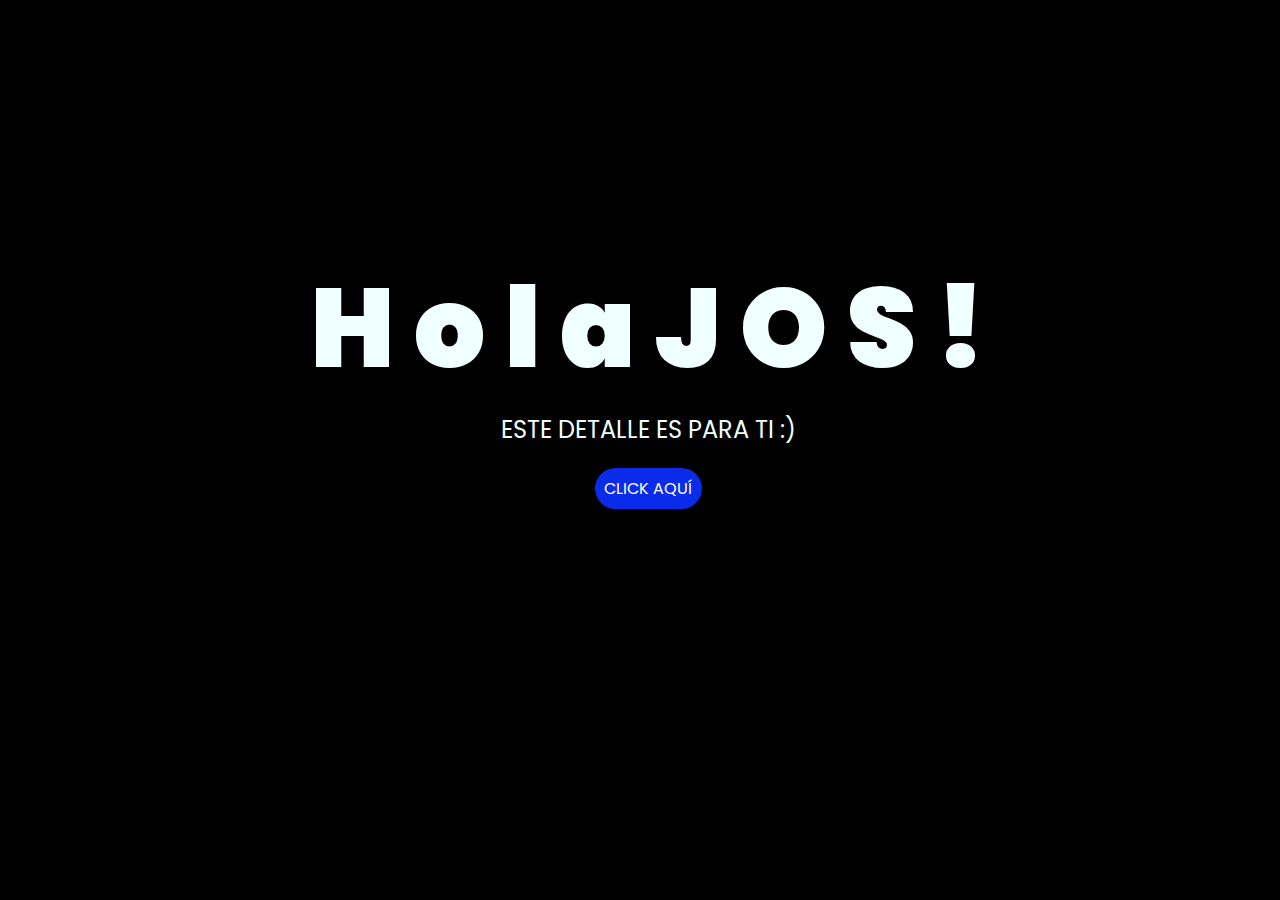
<file: index.html>
<!DOCTYPE html>
<html lang="es">

<head>
    <meta charset="UTF-8">
    <meta http-equiv="X-UA-Compatible" content="IE=edge">
    <meta name="viewport" content="width=device-width, initial-scale=1.0">
    <link rel="stylesheet" href="css/style.css">
    <link rel="icon" href="img/flowers.png" type="image/x-icon">
    <title>El Regalito</title>
</head>

<body>
    <div class="greetings">
        <span>H</span>
        <span>o</span>
        <span>l</span>
        <span>a</span>
        <span></span>
        <span>J</span>
        <span>O</span>
        <span>S</span>
        <span>!</span>
    </div>
    <div class="description">
        <span>ESTE DETALLE ES PARA TI :)</span>
    </div>
    <div class="button">
        <button class="botones">
            <a href="flower.html" style="color: #fff;">CLICK AQUÍ</a>
        </button>
    </div>

</body>

</html>
</file>
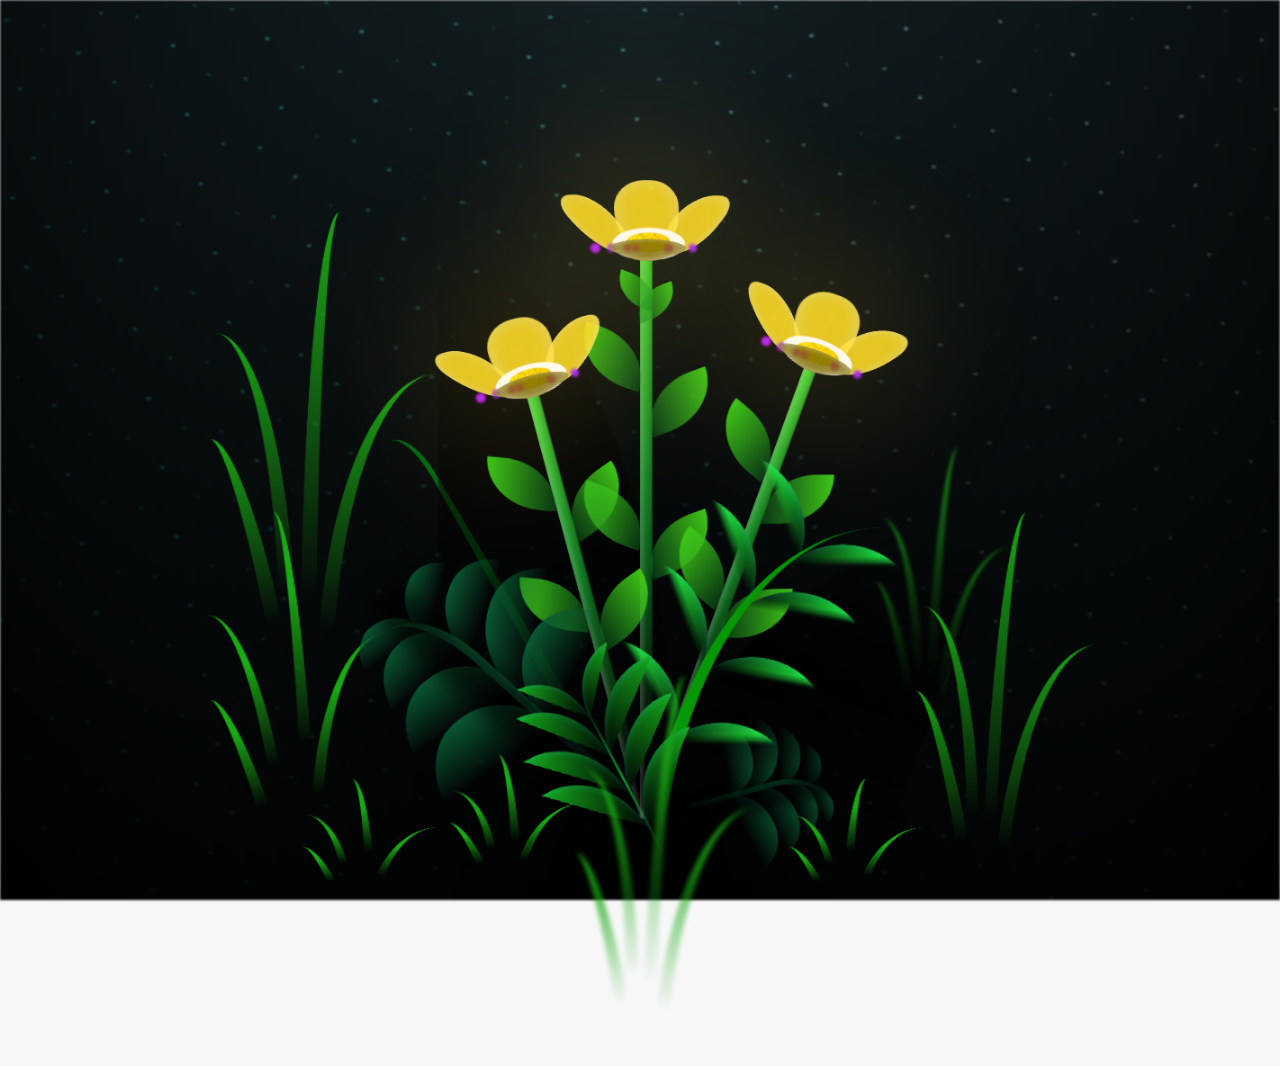
<file: flower.html>
<!DOCTYPE html>
<html lang="es">
  <head>
    <meta charset="UTF-8" />
    <meta http-equiv="X-UA-Compatible" content="IE=edge" />
    <meta name="viewport" content="width=device-width, initial-scale=1.0" />
    <link rel="stylesheet" href="css/main.css" />
    <link rel="icon" href="img/flowers.png" type="image/x-icon" />
    <title>El Regalito</title>
  </head>
  <body class="container">
    <audio src="sound/ChristianBasso&HaienQiu-Flowers.mp3" autoplay></audio>
    <div id="lyrics">
     
    </div>
    <h1 class="titulo">Estas son tus flores amarillas, es un regalito por tu paciencia con este esquizo :3</h1>
  
    <div class="night"></div>
    <div class="flowers">
      <div class="flower flower--1">
        <div class="flower__leafs flower__leafs--1">
          <div class="flower__leaf flower__leaf--1"></div>
          <div class="flower__leaf flower__leaf--2"></div>
          <div class="flower__leaf flower__leaf--3"></div>
          <div class="flower__leaf flower__leaf--4"></div>
          <div class="flower__white-circle"></div>

          <div class="flower__light flower__light--1"></div>
          <div class="flower__light flower__light--2"></div>
          <div class="flower__light flower__light--3"></div>
          <div class="flower__light flower__light--4"></div>
          <div class="flower__light flower__light--5"></div>
          <div class="flower__light flower__light--6"></div>
          <div class="flower__light flower__light--7"></div>
          <div class="flower__light flower__light--8"></div>
        </div>
        <div class="flower__line">
          <div class="flower__line__leaf flower__line__leaf--1"></div>
          <div class="flower__line__leaf flower__line__leaf--2"></div>
          <div class="flower__line__leaf flower__line__leaf--3"></div>
          <div class="flower__line__leaf flower__line__leaf--4"></div>
          <div class="flower__line__leaf flower__line__leaf--5"></div>
          <div class="flower__line__leaf flower__line__leaf--6"></div>
        </div>
      </div>

      <div class="flower flower--2">
        <div class="flower__leafs flower__leafs--2">
          <div class="flower__leaf flower__leaf--1"></div>
          <div class="flower__leaf flower__leaf--2"></div>
          <div class="flower__leaf flower__leaf--3"></div>
          <div class="flower__leaf flower__leaf--4"></div>
          <div class="flower__white-circle"></div>

          <div class="flower__light flower__light--1"></div>
          <div class="flower__light flower__light--2"></div>
          <div class="flower__light flower__light--3"></div>
          <div class="flower__light flower__light--4"></div>
          <div class="flower__light flower__light--5"></div>
          <div class="flower__light flower__light--6"></div>
          <div class="flower__light flower__light--7"></div>
          <div class="flower__light flower__light--8"></div>
        </div>
        <div class="flower__line">
          <div class="flower__line__leaf flower__line__leaf--1"></div>
          <div class="flower__line__leaf flower__line__leaf--2"></div>
          <div class="flower__line__leaf flower__line__leaf--3"></div>
          <div class="flower__line__leaf flower__line__leaf--4"></div>
        </div>
      </div>

      <div class="flower flower--3">
        <div class="flower__leafs flower__leafs--3">
          <div class="flower__leaf flower__leaf--1"></div>
          <div class="flower__leaf flower__leaf--2"></div>
          <div class="flower__leaf flower__leaf--3"></div>
          <div class="flower__leaf flower__leaf--4"></div>
          <div class="flower__white-circle"></div>

          <div class="flower__light flower__light--1"></div>
          <div class="flower__light flower__light--2"></div>
          <div class="flower__light flower__light--3"></div>
          <div class="flower__light flower__light--4"></div>
          <div class="flower__light flower__light--5"></div>
          <div class="flower__light flower__light--6"></div>
          <div class="flower__light flower__light--7"></div>
          <div class="flower__light flower__light--8"></div>
        </div>
        <div class="flower__line">
          <div class="flower__line__leaf flower__line__leaf--1"></div>
          <div class="flower__line__leaf flower__line__leaf--2"></div>
          <div class="flower__line__leaf flower__line__leaf--3"></div>
          <div class="flower__line__leaf flower__line__leaf--4"></div>
        </div>
      </div>

      <div class="grow-ans" style="--d: 1.2s">
        <div class="flower__g-long">
          <div class="flower__g-long__top"></div>
          <div class="flower__g-long__bottom"></div>
        </div>
      </div>

      <div class="growing-grass">
        <div class="flower__grass flower__grass--1">
          <div class="flower__grass--top"></div>
          <div class="flower__grass--bottom"></div>
          <div class="flower__grass__leaf flower__grass__leaf--1"></div>
          <div class="flower__grass__leaf flower__grass__leaf--2"></div>
          <div class="flower__grass__leaf flower__grass__leaf--3"></div>
          <div class="flower__grass__leaf flower__grass__leaf--4"></div>
          <div class="flower__grass__leaf flower__grass__leaf--5"></div>
          <div class="flower__grass__leaf flower__grass__leaf--6"></div>
          <div class="flower__grass__leaf flower__grass__leaf--7"></div>
          <div class="flower__grass__leaf flower__grass__leaf--8"></div>
          <div class="flower__grass__overlay"></div>
        </div>
      </div>

      <div class="growing-grass">
        <div class="flower__grass flower__grass--2">
          <div class="flower__grass--top"></div>
          <div class="flower__grass--bottom"></div>
          <div class="flower__grass__leaf flower__grass__leaf--1"></div>
          <div class="flower__grass__leaf flower__grass__leaf--2"></div>
          <div class="flower__grass__leaf flower__grass__leaf--3"></div>
          <div class="flower__grass__leaf flower__grass__leaf--4"></div>
          <div class="flower__grass__leaf flower__grass__leaf--5"></div>
          <div class="flower__grass__leaf flower__grass__leaf--6"></div>
          <div class="flower__grass__leaf flower__grass__leaf--7"></div>
          <div class="flower__grass__leaf flower__grass__leaf--8"></div>
          <div class="flower__grass__overlay"></div>
        </div>
      </div>

      <div class="grow-ans" style="--d: 2.4s">
        <div class="flower__g-right flower__g-right--1">
          <div class="leaf"></div>
        </div>
      </div>

      <div class="grow-ans" style="--d: 2.8s">
        <div class="flower__g-right flower__g-right--2">
          <div class="leaf"></div>
        </div>
      </div>

      <div class="grow-ans" style="--d: 2.8s">
        <div class="flower__g-front">
          <div
            class="flower__g-front__leaf-wrapper flower__g-front__leaf-wrapper--1"
          >
            <div class="flower__g-front__leaf"></div>
          </div>
          <div
            class="flower__g-front__leaf-wrapper flower__g-front__leaf-wrapper--2"
          >
            <div class="flower__g-front__leaf"></div>
          </div>
          <div
            class="flower__g-front__leaf-wrapper flower__g-front__leaf-wrapper--3"
          >
            <div class="flower__g-front__leaf"></div>
          </div>
          <div
            class="flower__g-front__leaf-wrapper flower__g-front__leaf-wrapper--4"
          >
            <div class="flower__g-front__leaf"></div>
          </div>
          <div
            class="flower__g-front__leaf-wrapper flower__g-front__leaf-wrapper--5"
          >
            <div class="flower__g-front__leaf"></div>
          </div>
          <div
            class="flower__g-front__leaf-wrapper flower__g-front__leaf-wrapper--6"
          >
            <div class="flower__g-front__leaf"></div>
          </div>
          <div
            class="flower__g-front__leaf-wrapper flower__g-front__leaf-wrapper--7"
          >
            <div class="flower__g-front__leaf"></div>
          </div>
          <div
            class="flower__g-front__leaf-wrapper flower__g-front__leaf-wrapper--8"
          >
            <div class="flower__g-front__leaf"></div>
          </div>
          <div class="flower__g-front__line"></div>
        </div>
      </div>

      <div class="grow-ans" style="--d: 3.2s">
        <div class="flower__g-fr">
          <div class="leaf"></div>
          <div class="flower__g-fr__leaf flower__g-fr__leaf--1"></div>
          <div class="flower__g-fr__leaf flower__g-fr__leaf--2"></div>
          <div class="flower__g-fr__leaf flower__g-fr__leaf--3"></div>
          <div class="flower__g-fr__leaf flower__g-fr__leaf--4"></div>
          <div class="flower__g-fr__leaf flower__g-fr__leaf--5"></div>
          <div class="flower__g-fr__leaf flower__g-fr__leaf--6"></div>
          <div class="flower__g-fr__leaf flower__g-fr__leaf--7"></div>
          <div class="flower__g-fr__leaf flower__g-fr__leaf--8"></div>
        </div>
      </div>

      <div class="long-g long-g--0">
        <div class="grow-ans" style="--d: 3s">
          <div class="leaf leaf--0"></div>
        </div>
        <div class="grow-ans" style="--d: 2.2s">
          <div class="leaf leaf--1"></div>
        </div>
        <div class="grow-ans" style="--d: 3.4s">
          <div class="leaf leaf--2"></div>
        </div>
        <div class="grow-ans" style="--d: 3.6s">
          <div class="leaf leaf--3"></div>
        </div>
      </div>

      <div class="long-g long-g--1">
        <div class="grow-ans" style="--d: 3.6s">
          <div class="leaf leaf--0"></div>
        </div>
        <div class="grow-ans" style="--d: 3.8s">
          <div class="leaf leaf--1"></div>
        </div>
        <div class="grow-ans" style="--d: 4s">
          <div class="leaf leaf--2"></div>
        </div>
        <div class="grow-ans" style="--d: 4.2s">
          <div class="leaf leaf--3"></div>
        </div>
      </div>

      <div class="long-g long-g--2">
        <div class="grow-ans" style="--d: 4s">
          <div class="leaf leaf--0"></div>
        </div>
        <div class="grow-ans" style="--d: 4.2s">
          <div class="leaf leaf--1"></div>
        </div>
        <div class="grow-ans" style="--d: 4.4s">
          <div class="leaf leaf--2"></div>
        </div>
        <div class="grow-ans" style="--d: 4.6s">
          <div class="leaf leaf--3"></div>
        </div>
      </div>

      <div class="long-g long-g--3">
        <div class="grow-ans" style="--d: 4s">
          <div class="leaf leaf--0"></div>
        </div>
        <div class="grow-ans" style="--d: 4.2s">
          <div class="leaf leaf--1"></div>
        </div>
        <div class="grow-ans" style="--d: 3s">
          <div class="leaf leaf--2"></div>
        </div>
        <div class="grow-ans" style="--d: 3.6s">
          <div class="leaf leaf--3"></div>
        </div>
      </div>

      <div class="long-g long-g--4">
        <div class="grow-ans" style="--d: 4s">
          <div class="leaf leaf--0"></div>
        </div>
        <div class="grow-ans" style="--d: 4.2s">
          <div class="leaf leaf--1"></div>
        </div>
        <div class="grow-ans" style="--d: 3s">
          <div class="leaf leaf--2"></div>
        </div>
        <div class="grow-ans" style="--d: 3.6s">
          <div class="leaf leaf--3"></div>
        </div>
      </div>

      <div class="long-g long-g--5">
        <div class="grow-ans" style="--d: 4s">
          <div class="leaf leaf--0"></div>
        </div>
        <div class="grow-ans" style="--d: 4.2s">
          <div class="leaf leaf--1"></div>
        </div>
        <div class="grow-ans" style="--d: 3s">
          <div class="leaf leaf--2"></div>
        </div>
        <div class="grow-ans" style="--d: 3.6s">
          <div class="leaf leaf--3"></div>
        </div>
      </div>

      <div class="long-g long-g--6">
        <div class="grow-ans" style="--d: 4.2s">
          <div class="leaf leaf--0"></div>
        </div>
        <div class="grow-ans" style="--d: 4.4s">
          <div class="leaf leaf--1"></div>
        </div>
        <div class="grow-ans" style="--d: 4.6s">
          <div class="leaf leaf--2"></div>
        </div>
        <div class="grow-ans" style="--d: 4.8s">
          <div class="leaf leaf--3"></div>
        </div>
      </div>

      <div class="long-g long-g--7">
        <div class="grow-ans" style="--d: 3s">
          <div class="leaf leaf--0"></div>
        </div>
        <div class="grow-ans" style="--d: 3.2s">
          <div class="leaf leaf--1"></div>
        </div>
        <div class="grow-ans" style="--d: 3.5s">
          <div class="leaf leaf--2"></div>
        </div>
        <div class="grow-ans" style="--d: 3.6s">
          <div class="leaf leaf--3"></div>
        </div>
      </div>
    </div>
    <script src="anim.js"></script>
    <script src="main.js"></script>
  </body>
</html>
</file>
<file: css/style.css>
@import url('https://fonts.googleapis.com/css2?family=Poppins:ital,wght@0,500;1,900&display=swap');
*{
    font-family: 'Poppins',cursive;
}
body{
    color: azure;
    width: 100%;
    height: 82vh;
    display: flex;
    flex-direction: column;
    align-items: center;
    justify-content: center;
    background-color: black;
    /* padding-top: -30; */
}

.botones{
    padding: 9px;
    border-radius: 80px;
    background-color: transparent;
    border: none;
}

.botones a{
    background-color: #0a2be9;
    padding: 9px;
    border-radius: 80px;
    -webkit-border-radius: 80px;
    -moz-border-radius: 80px;
    -ms-border-radius: 80px;
    -o-border-radius: 80px;

}

.botones a:focus{
    background-color: rgb(50, 194, 194);
}

.greetings{
    font-size: 7rem;
    font-weight: 900;
}
.greetings > span{
    animation: glow 4.5s ease-in-out infinite;
}
@keyframes glow{
    0%, 100%{
        color: #fff;
        text-shadow: 0 0 12px #39c6d6, 0 0 50px #39c6d6, 0 0 100px #39c6d6;
    }
    10%, 90%{
        color: #111;
        text-shadow: none;
    }
}
.greetings > span:nth-child(2){
    animation-delay: .2s ;
}
.greetings > span:nth-child(3){
    animation-delay: .4s ;
}
.greetings > span:nth-child(4){
    animation-delay: .6s;
}
.greetings > span:nth-child(5){
    animation-delay: .8s;
}
.greetings > span:nth-child(6){
    animation-delay: 1s;
}

.description{
    font-size: 1.5rem;
    margin-bottom: 20px;
}

.button a{
    text-decoration: none;
    font-size: 1rem;
    color: #111;
}

@media screen and (max-width:574px){
    .greetings{
        display: block;
        font-size: 4rem;
        font-weight: 800;
        text-align: center;
    }
    .description{
        font-size: 2rem;
    }
    
    .button a{
        font-size: 1rem;
    }
}
</file>
<file: css/main.css>
*,
*::after,
*::before {
  padding: 0;
  margin: 0;
  box-sizing: border-box;
}

:root {
  --dark-color: #000;
}

body {
  display: flex;
  align-items: flex-end;
  justify-content: center;
  min-height: 100vh;
  background-color: var(--dark-color);
  overflow: hidden;
  perspective: 1000px;
}

#lyrics {
  font-size: 28px;
  font-family: "Franklin Gothic Medium", "Arial Narrow", Arial, sans-serif;
  color: white;
  position: absolute;
  margin-bottom: 20%;
  z-index: 1;
  font-weight: bold;
  letter-spacing: 4px;
}
@media only screen and (max-width: 600px) {
  /* Estilos específicos para dispositivos con un ancho máximo de 600px */
  #lyrics {
      font-size: 14px; /* Reduce el tamaño del texto para dispositivos más pequeños */
      margin-bottom: 530px;
      letter-spacing: 3px;
  }

}
.titulo {
  margin-bottom: 180px;
  font-family: "Arial Narrow", Arial, sans-serif;
  color: yellow;
  position: absolute;
  font-weight: bold;
  letter-spacing: 10px;
  opacity: 0;
  animation: fadeIn 3s ease-in-out forwards;
  text-align: center;
}
@keyframes fadeIn {
  from {
    opacity: 0;
  }
  to {
    opacity: 1;
  }
}

.night {
  z-index: -1;
  position: absolute;
  left: 50%;
  top: 0;
  transform: translateX(-50%);
  width: 100%;
  height: 100%;
  filter: blur(0.1vmin);
  background-image: radial-gradient(
      ellipse at top,
      transparent 0%,
      var(--dark-color)
    ),
    radial-gradient(
      ellipse at bottom,
      var(--dark-color),
      rgba(145, 233, 255, 0.2)
    ),
    repeating-linear-gradient(
      220deg,
      rgb(0, 0, 0) 0px,
      rgb(0, 0, 0) 19px,
      transparent 19px,
      transparent 22px
    ),
    repeating-linear-gradient(
      189deg,
      rgb(0, 0, 0) 0px,
      rgb(0, 0, 0) 19px,
      transparent 19px,
      transparent 22px
    ),
    repeating-linear-gradient(
      148deg,
      rgb(0, 0, 0) 0px,
      rgb(0, 0, 0) 19px,
      transparent 19px,
      transparent 22px
    ),
    linear-gradient(90deg, rgb(0, 255, 250), rgb(240, 240, 240));
}

.flowers {
  position: relative;
  transform: scale(0.9);
  /*margin-bottom: 100px;
  */
}

@media only screen and (max-width: 600px) {
  /* Estilos específicos para dispositivos con un ancho máximo de 600px */
.flowers {
      font-size: 14px;
      margin-bottom: 35%;
      letter-spacing: 3px;
      transform: scale(1.0);
}

}

.flower {
  position: absolute;
  bottom: 10vmin;
  transform-origin: bottom center;
  z-index: 10;
  --fl-speed: 0.8s;
}
.flower--1 {
  -webkit-animation: moving-flower-1 4s linear infinite;
  animation: moving-flower-1 4s linear infinite;
}
.flower--1 .flower__line {
  height: 70vmin;
  -webkit-animation-delay: 0.3s;
  animation-delay: 0.3s;
}
.flower--1 .flower__line__leaf--1 {
  -webkit-animation: blooming-leaf-right var(--fl-speed) 1.6s backwards;
  animation: blooming-leaf-right var(--fl-speed) 1.6s backwards;
}
.flower--1 .flower__line__leaf--2 {
  -webkit-animation: blooming-leaf-right var(--fl-speed) 1.4s backwards;
  animation: blooming-leaf-right var(--fl-speed) 1.4s backwards;
}
.flower--1 .flower__line__leaf--3 {
  -webkit-animation: blooming-leaf-left var(--fl-speed) 1.2s backwards;
  animation: blooming-leaf-left var(--fl-speed) 1.2s backwards;
}
.flower--1 .flower__line__leaf--4 {
  -webkit-animation: blooming-leaf-left var(--fl-speed) 1s backwards;
  animation: blooming-leaf-left var(--fl-speed) 1s backwards;
}
.flower--1 .flower__line__leaf--5 {
  -webkit-animation: blooming-leaf-right var(--fl-speed) 1.8s backwards;
  animation: blooming-leaf-right var(--fl-speed) 1.8s backwards;
}
.flower--1 .flower__line__leaf--6 {
  -webkit-animation: blooming-leaf-left var(--fl-speed) 2s backwards;
  animation: blooming-leaf-left var(--fl-speed) 2s backwards;
}
.flower--2 {
  left: 50%;
  transform: rotate(20deg);
  -webkit-animation: moving-flower-2 4s linear infinite;
  animation: moving-flower-2 4s linear infinite;
}
.flower--2 .flower__line {
  height: 60vmin;
  -webkit-animation-delay: 0.6s;
  animation-delay: 0.6s;
}
.flower--2 .flower__line__leaf--1 {
  -webkit-animation: blooming-leaf-right var(--fl-speed) 1.9s backwards;
  animation: blooming-leaf-right var(--fl-speed) 1.9s backwards;
}
.flower--2 .flower__line__leaf--2 {
  -webkit-animation: blooming-leaf-right var(--fl-speed) 1.7s backwards;
  animation: blooming-leaf-right var(--fl-speed) 1.7s backwards;
}
.flower--2 .flower__line__leaf--3 {
  -webkit-animation: blooming-leaf-left var(--fl-speed) 1.5s backwards;
  animation: blooming-leaf-left var(--fl-speed) 1.5s backwards;
}
.flower--2 .flower__line__leaf--4 {
  -webkit-animation: blooming-leaf-left var(--fl-speed) 1.3s backwards;
  animation: blooming-leaf-left var(--fl-speed) 1.3s backwards;
}
.flower--3 {
  left: 50%;
  transform: rotate(-15deg);
  -webkit-animation: moving-flower-3 4s linear infinite;
  animation: moving-flower-3 4s linear infinite;
}
.flower--3 .flower__line {
  -webkit-animation-delay: 0.9s;
  animation-delay: 0.9s;
}
.flower--3 .flower__line__leaf--1 {
  -webkit-animation: blooming-leaf-right var(--fl-speed) 2.5s backwards;
  animation: blooming-leaf-right var(--fl-speed) 2.5s backwards;
}
.flower--3 .flower__line__leaf--2 {
  -webkit-animation: blooming-leaf-right var(--fl-speed) 2.3s backwards;
  animation: blooming-leaf-right var(--fl-speed) 2.3s backwards;
}
.flower--3 .flower__line__leaf--3 {
  -webkit-animation: blooming-leaf-left var(--fl-speed) 2.1s backwards;
  animation: blooming-leaf-left var(--fl-speed) 2.1s backwards;
}
.flower--3 .flower__line__leaf--4 {
  -webkit-animation: blooming-leaf-left var(--fl-speed) 1.9s backwards;
  animation: blooming-leaf-left var(--fl-speed) 1.9s backwards;
}
.flower__leafs {
  position: relative;
  -webkit-animation: blooming-flower 2s backwards;
  animation: blooming-flower 2s backwards;
}
.flower__leafs--1 {
  -webkit-animation-delay: 1.1s;
  animation-delay: 1.1s;
}
.flower__leafs--2 {
  -webkit-animation-delay: 1.4s;
  animation-delay: 1.4s;
}
.flower__leafs--3 {
  -webkit-animation-delay: 1.7s;
  animation-delay: 1.7s;
}
.flower__leafs::after {
  content: "";
  position: absolute;
  left: 0;
  top: 0;
  transform: translate(-50%, -100%);
  width: 8vmin;
  height: 8vmin;
  background-color:rgb(253, 195, 37);
  /* background-color: #fd2525; */
  filter: blur(10vmin);
}
.flower__leaf {
  position: absolute;
  bottom: 0;
  left: 50%;
  width: 8vmin;
  height: 11vmin;
  border-radius: 51% 49% 47% 53%/44% 45% 55% 69%;
  background-color:rgb(253, 37, 37);
  background-color: #fddd25;
  transform-origin: bottom center;
  opacity: 0.9;
  box-shadow: inset 0 0 2vmin rgba(255, 255, 255, 0.5);
}
.flower__leaf--1 {
  transform: translate(-10%, 1%) rotateY(40deg) rotateX(-50deg);
}
.flower__leaf--2 {
  transform: translate(-50%, -4%) rotateX(40deg);
}
.flower__leaf--3 {
  transform: translate(-90%, 0%) rotateY(45deg) rotateX(50deg);
}
.flower__leaf--4 {
  width: 8vmin;
  height: 8vmin;
  transform-origin: bottom left;
  border-radius: 4vmin 10vmin 4vmin 4vmin;
  transform: translate(0%, 18%) rotateX(70deg) rotate(-43deg);
  background-color: #7c6901;
  z-index: 1;
  opacity: 0.8;
}
.flower__white-circle {
  position: absolute;
  left: -3.5vmin;
  top: -3vmin;
  width: 9vmin;
  height: 4vmin;
  border-radius: 50%;
  background-color: #fff;
}
.flower__white-circle::after {
  content: "";
  position: absolute;
  left: 50%;
  top: 45%;
  transform: translate(-50%, -50%);
  width: 60%;
  height: 60%;
  border-radius: inherit;
  background-image: repeating-linear-gradient(
      135deg,
      rgba(0, 0, 0, 0.03) 0px,
      rgba(0, 0, 0, 0.03) 1px,
      transparent 1px,
      transparent 12px
    ),
    repeating-linear-gradient(
      45deg,
      rgba(0, 0, 0, 0.03) 0px,
      rgba(0, 0, 0, 0.03) 1px,
      transparent 1px,
      transparent 12px
    ),
    repeating-linear-gradient(
      67.5deg,
      rgba(0, 0, 0, 0.03) 0px,
      rgba(0, 0, 0, 0.03) 1px,
      transparent 1px,
      transparent 12px
    ),
    repeating-linear-gradient(
      135deg,
      rgba(0, 0, 0, 0.03) 0px,
      rgba(0, 0, 0, 0.03) 1px,
      transparent 1px,
      transparent 12px
    ),
    repeating-linear-gradient(
      45deg,
      rgba(0, 0, 0, 0.03) 0px,
      rgba(0, 0, 0, 0.03) 1px,
      transparent 1px,
      transparent 12px
    ),
    repeating-linear-gradient(
      112.5deg,
      rgba(0, 0, 0, 0.03) 0px,
      rgba(0, 0, 0, 0.03) 1px,
      transparent 1px,
      transparent 12px
    ),
    repeating-linear-gradient(
      112.5deg,
      rgba(0, 0, 0, 0.03) 0px,
      rgba(0, 0, 0, 0.03) 1px,
      transparent 1px,
      transparent 12px
    ),
    repeating-linear-gradient(
      45deg,
      rgba(0, 0, 0, 0.03) 0px,
      rgba(0, 0, 0, 0.03) 1px,
      transparent 1px,
      transparent 12px
    ),
    repeating-linear-gradient(
      22.5deg,
      rgba(0, 0, 0, 0.03) 0px,
      rgba(0, 0, 0, 0.03) 1px,
      transparent 1px,
      transparent 12px
    ),
    repeating-linear-gradient(
      45deg,
      rgba(0, 0, 0, 0.03) 0px,
      rgba(0, 0, 0, 0.03) 1px,
      transparent 1px,
      transparent 12px
    ),
    repeating-linear-gradient(
      22.5deg,
      rgba(0, 0, 0, 0.03) 0px,
      rgba(0, 0, 0, 0.03) 1px,
      transparent 1px,
      transparent 12px
    ),
    repeating-linear-gradient(
      135deg,
      rgba(0, 0, 0, 0.03) 0px,
      rgba(0, 0, 0, 0.03) 1px,
      transparent 1px,
      transparent 12px
    ),
    repeating-linear-gradient(
      157.5deg,
      rgba(0, 0, 0, 0.03) 0px,
      rgba(0, 0, 0, 0.03) 1px,
      transparent 1px,
      transparent 12px
    ),
    repeating-linear-gradient(
      67.5deg,
      rgba(0, 0, 0, 0.03) 0px,
      rgba(0, 0, 0, 0.03) 1px,
      transparent 1px,
      transparent 12px
    ),
    repeating-linear-gradient(
      67.5deg,
      rgba(0, 0, 0, 0.03) 0px,
      rgba(0, 0, 0, 0.03) 1px,
      transparent 1px,
      transparent 12px
    ),
    linear-gradient(90deg, rgb(255, 235, 18), rgb(255, 206, 0));
}
.flower__line {
  height: 55vmin;
  width: 1.5vmin;
  background-image: linear-gradient(
      to left,
      rgba(0, 0, 0, 0.2),
      transparent,
      rgba(255, 255, 255, 0.2)
    ),
    linear-gradient(to top, transparent 10%,rgb(20, 122, 37),rgb(70, 214, 57));
  box-shadow: inset 0 0 2px rgba(0, 0, 0, 0.5);
  -webkit-animation: grow-flower-tree 4s backwards;
  animation: grow-flower-tree 4s backwards;
}
.flower__line__leaf {
  --w: 7vmin;
  --h: calc(var(--w) + 2vmin);
  position: absolute;
  top: 20%;
  left: 90%;
  width: var(--w);
  height: var(--h);
  border-top-right-radius: var(--h);
  border-bottom-left-radius: var(--h);
  background-image: linear-gradient(to top, rgba(14, 119, 38, 0.4),rgb(63, 197, 23));
}
.flower__line__leaf--1 {
  transform: rotate(70deg) rotateY(30deg);
}
.flower__line__leaf--2 {
  top: 45%;
  transform: rotate(70deg) rotateY(30deg);
}
.flower__line__leaf--3,
.flower__line__leaf--4,
.flower__line__leaf--6 {
  border-top-right-radius: 0;
  border-bottom-left-radius: 0;
  border-top-left-radius: var(--h);
  border-bottom-right-radius: var(--h);
  left: -460%;
  top: 12%;
  transform: rotate(-70deg) rotateY(30deg);
}
.flower__line__leaf--4 {
  top: 40%;
}
.flower__line__leaf--5 {
  top: 0;
  transform-origin: left;
  transform: rotate(70deg) rotateY(30deg) scale(0.6);
}
.flower__line__leaf--6 {
  top: -2%;
  left: -450%;
  transform-origin: right;
  transform: rotate(-70deg) rotateY(30deg) scale(0.6);
}
.flower__light {
  position: absolute;
  bottom: 0vmin;
  width: 1vmin;
  height: 1vmin;
  background-color: rgb(255, 0, 242);
  border-radius: 50%;
  filter: blur(0.2vmin);
  -webkit-animation: light-ans 4s linear infinite backwards;
  animation: light-ans 4s linear infinite backwards;
}
.flower__light:nth-child(odd) {
  background-color:rgb(167, 35, 255);
}
.flower__light--1 {
  left: -2vmin;
  -webkit-animation-delay: 1s;
  animation-delay: 1s;
}
.flower__light--2 {
  left: 3vmin;
  -webkit-animation-delay: 0.5s;
  animation-delay: 0.5s;
}
.flower__light--3 {
  left: -6vmin;
  -webkit-animation-delay: 0.3s;
  animation-delay: 0.3s;
}
.flower__light--4 {
  left: 6vmin;
  -webkit-animation-delay: 0.9s;
  animation-delay: 0.9s;
}
.flower__light--5 {
  left: -1vmin;
  -webkit-animation-delay: 1.5s;
  animation-delay: 1.5s;
}
.flower__light--6 {
  left: -4vmin;
  -webkit-animation-delay: 3s;
  animation-delay: 3s;
}
.flower__light--7 {
  left: 3vmin;
  -webkit-animation-delay: 2s;
  animation-delay: 2s;
}
.flower__light--8 {
  left: -6vmin;
  -webkit-animation-delay: 3.5s;
  animation-delay: 3.5s;
}
.flower__grass {
  --c:rgb(10, 88, 49);
  --line-w: 1.5vmin;
  position: absolute;
  bottom: 12vmin;
  left: -7vmin;
  display: flex;
  flex-direction: column;
  align-items: flex-end;
  z-index: 20;
  transform-origin: bottom center;
  transform: rotate(-48deg) rotateY(40deg);
}
.flower__grass--1 {
  -webkit-animation: moving-grass 2s linear infinite;
  animation: moving-grass 2s linear infinite;
}
.flower__grass--2 {
  left: 2vmin;
  bottom: 10vmin;
  transform: scale(0.5) rotate(75deg) rotateX(10deg) rotateY(-200deg);
  opacity: 0.8;
  z-index: 0;
  -webkit-animation: moving-grass--2 1.5s linear infinite;
  animation: moving-grass--2 1.5s linear infinite;
}
.flower__grass--top {
  width: 7vmin;
  height: 10vmin;
  border-top-right-radius: 100%;
  border-right: var(--line-w) solid var(--c);
  transform-origin: bottom center;
  transform: rotate(-2deg);
}
.flower__grass--bottom {
  margin-top: -2px;
  width: var(--line-w);
  height: 25vmin;
  background-image: linear-gradient(to top, transparent, var(--c));
}
.flower__grass__leaf {
  --size: 10vmin;
  position: absolute;
  width: calc(var(--size) * 2.1);
  height: var(--size);
  border-top-left-radius: var(--size);
  border-top-right-radius: var(--size);
  background-image: linear-gradient(
    to top,
    transparent,
    transparent 30%,
    var(--c)
  );
  z-index: 100;
}
.flower__grass__leaf--1 {
  top: -6%;
  left: 30%;
  --size: 6vmin;
  transform: rotate(-20deg);
  -webkit-animation: growing-grass-ans--1 2s 2.6s backwards;
  animation: growing-grass-ans--1 2s 2.6s backwards;
}
@-webkit-keyframes growing-grass-ans--1 {
  0% {
    transform-origin: bottom left;
    transform: rotate(-20deg) scale(0);
  }
}
@keyframes growing-grass-ans--1 {
  0% {
    transform-origin: bottom left;
    transform: rotate(-20deg) scale(0);
  }
}
.flower__grass__leaf--2 {
  top: -5%;
  left: -110%;
  --size: 6vmin;
  transform: rotate(10deg);
  -webkit-animation: growing-grass-ans--2 2s 2.4s linear backwards;
  animation: growing-grass-ans--2 2s 2.4s linear backwards;
}
@-webkit-keyframes growing-grass-ans--2 {
  0% {
    transform-origin: bottom right;
    transform: rotate(10deg) scale(0);
  }
}
@keyframes growing-grass-ans--2 {
  0% {
    transform-origin: bottom right;
    transform: rotate(10deg) scale(0);
  }
}
.flower__grass__leaf--3 {
  top: 5%;
  left: 60%;
  --size: 8vmin;
  transform: rotate(-18deg) rotateX(-20deg);
  -webkit-animation: growing-grass-ans--3 2s 2.2s linear backwards;
  animation: growing-grass-ans--3 2s 2.2s linear backwards;
}
@-webkit-keyframes growing-grass-ans--3 {
  0% {
    transform-origin: bottom left;
    transform: rotate(-18deg) rotateX(-20deg) scale(0);
  }
}
@keyframes growing-grass-ans--3 {
  0% {
    transform-origin: bottom left;
    transform: rotate(-18deg) rotateX(-20deg) scale(0);
  }
}
.flower__grass__leaf--4 {
  top: 6%;
  left: -135%;
  --size: 8vmin;
  transform: rotate(2deg);
  -webkit-animation: growing-grass-ans--4 2s 2s linear backwards;
  animation: growing-grass-ans--4 2s 2s linear backwards;
}
@-webkit-keyframes growing-grass-ans--4 {
  0% {
    transform-origin: bottom right;
    transform: rotate(2deg) scale(0);
  }
}
@keyframes growing-grass-ans--4 {
  0% {
    transform-origin: bottom right;
    transform: rotate(2deg) scale(0);
  }
}
.flower__grass__leaf--5 {
  top: 20%;
  left: 60%;
  --size: 10vmin;
  transform: rotate(-24deg) rotateX(-20deg);
  -webkit-animation: growing-grass-ans--5 2s 1.8s linear backwards;
  animation: growing-grass-ans--5 2s 1.8s linear backwards;
}
@-webkit-keyframes growing-grass-ans--5 {
  0% {
    transform-origin: bottom left;
    transform: rotate(-24deg) rotateX(-20deg) scale(0);
  }
}
@keyframes growing-grass-ans--5 {
  0% {
    transform-origin: bottom left;
    transform: rotate(-24deg) rotateX(-20deg) scale(0);
  }
}
.flower__grass__leaf--6 {
  top: 22%;
  left: -180%;
  --size: 10vmin;
  transform: rotate(10deg);
  -webkit-animation: growing-grass-ans--6 2s 1.6s linear backwards;
  animation: growing-grass-ans--6 2s 1.6s linear backwards;
}
@-webkit-keyframes growing-grass-ans--6 {
  0% {
    transform-origin: bottom right;
    transform: rotate(10deg) scale(0);
  }
}
@keyframes growing-grass-ans--6 {
  0% {
    transform-origin: bottom right;
    transform: rotate(10deg) scale(0);
  }
}
.flower__grass__leaf--7 {
  top: 39%;
  left: 70%;
  --size: 10vmin;
  transform: rotate(-10deg);
  -webkit-animation: growing-grass-ans--7 2s 1.4s linear backwards;
  animation: growing-grass-ans--7 2s 1.4s linear backwards;
}
@-webkit-keyframes growing-grass-ans--7 {
  0% {
    transform-origin: bottom left;
    transform: rotate(-10deg) scale(0);
  }
}
@keyframes growing-grass-ans--7 {
  0% {
    transform-origin: bottom left;
    transform: rotate(-10deg) scale(0);
  }
}
.flower__grass__leaf--8 {
  top: 40%;
  left: -215%;
  --size: 11vmin;
  transform: rotate(10deg);
  -webkit-animation: growing-grass-ans--8 2s 1.2s linear backwards;
  animation: growing-grass-ans--8 2s 1.2s linear backwards;
}
@-webkit-keyframes growing-grass-ans--8 {
  0% {
    transform-origin: bottom right;
    transform: rotate(10deg) scale(0);
  }
}
@keyframes growing-grass-ans--8 {
  0% {
    transform-origin: bottom right;
    transform: rotate(10deg) scale(0);
  }
}
.flower__grass__overlay {
  position: absolute;
  top: -10%;
  right: 0%;
  width: 100%;
  height: 100%;
  background-color: rgba(0, 0, 0, 0.6);
  filter: blur(1.5vmin);
  z-index: 100;
}
.flower__g-long {
  --w: 2vmin;
  --h: 6vmin;
  --c:rgb(2, 105, 19);
  position: absolute;
  bottom: 10vmin;
  left: -3vmin;
  transform-origin: bottom center;
  transform: rotate(-30deg) rotateY(-20deg);
  display: flex;
  flex-direction: column;
  align-items: flex-end;
  -webkit-animation: flower-g-long-ans 3s linear infinite;
  animation: flower-g-long-ans 3s linear infinite;
}
@-webkit-keyframes flower-g-long-ans {
  0%,
  100% {
    transform: rotate(-30deg) rotateY(-20deg);
  }
  50% {
    transform: rotate(-32deg) rotateY(-20deg);
  }
}
@keyframes flower-g-long-ans {
  0%,
  100% {
    transform: rotate(-30deg) rotateY(-20deg);
  }
  50% {
    transform: rotate(-32deg) rotateY(-20deg);
  }
}
.flower__g-long__top {
  top: calc(var(--h) * -1);
  width: calc(var(--w) + 1vmin);
  height: var(--h);
  border-top-right-radius: 100%;
  border-right: 0.7vmin solid var(--c);
  transform: translate(-0.7vmin, 1vmin);
}
.flower__g-long__bottom {
  width: var(--w);
  height: 50vmin;
  transform-origin: bottom center;
  background-image: linear-gradient(to top, transparent 30%, var(--c));
  box-shadow: inset 0 0 2px rgba(0, 0, 0, 0.5);
  -webkit-clip-path: polygon(35% 0, 65% 1%, 100% 100%, 0% 100%);
  clip-path: polygon(35% 0, 65% 1%, 100% 100%, 0% 100%);
}
.flower__g-right {
  position: absolute;
  bottom: 6vmin;
  left: -2vmin;
  transform-origin: bottom left;
  transform: rotate(20deg);
}
.flower__g-right .leaf {
  width: 30vmin;
  height: 50vmin;
  border-top-left-radius: 100%;
  border-left: 2vmin solidrgb(1, 116, 16);
  background-image: linear-gradient(
    to bottom,
    transparent,
    var(--dark-color) 60%
  );
  -webkit-mask-image: linear-gradient(to top, transparent 30%,rgb(6, 110, 29) 60%);
}
.flower__g-right--1 {
  -webkit-animation: flower-g-right-ans 2.5s linear infinite;
  animation: flower-g-right-ans 2.5s linear infinite;
}
.flower__g-right--2 {
  left: 5vmin;
  transform: rotateY(-180deg);
  -webkit-animation: flower-g-right-ans--2 3s linear infinite;
  animation: flower-g-right-ans--2 3s linear infinite;
}
.flower__g-right--2 .leaf {
  height: 75vmin;
  filter: blur(0.3vmin);
  opacity: 0.8;
}
@-webkit-keyframes flower-g-right-ans {
  0%,
  100% {
    transform: rotate(20deg);
  }
  50% {
    transform: rotate(24deg) rotateX(-20deg);
  }
}
@keyframes flower-g-right-ans {
  0%,
  100% {
    transform: rotate(20deg);
  }
  50% {
    transform: rotate(24deg) rotateX(-20deg);
  }
}
@-webkit-keyframes flower-g-right-ans--2 {
  0%,
  100% {
    transform: rotateY(-180deg) rotate(0deg) rotateX(-20deg);
  }
  50% {
    transform: rotateY(-180deg) rotate(6deg) rotateX(-20deg);
  }
}
@keyframes flower-g-right-ans--2 {
  0%,
  100% {
    transform: rotateY(-180deg) rotate(0deg) rotateX(-20deg);
  }
  50% {
    transform: rotateY(-180deg) rotate(6deg) rotateX(-20deg);
  }
}
.flower__g-front {
  position: absolute;
  bottom: 6vmin;
  left: 2.5vmin;
  z-index: 100;
  transform-origin: bottom center;
  transform: rotate(-28deg) rotateY(30deg) scale(1.04);
  -webkit-animation: flower__g-front-ans 2s linear infinite;
  animation: flower__g-front-ans 2s linear infinite;
}
@-webkit-keyframes flower__g-front-ans {
  0%,
  100% {
    transform: rotate(-28deg) rotateY(30deg) scale(1.04);
  }
  50% {
    transform: rotate(-35deg) rotateY(40deg) scale(1.04);
  }
}
@keyframes flower__g-front-ans {
  0%,
  100% {
    transform: rotate(-28deg) rotateY(30deg) scale(1.04);
  }
  50% {
    transform: rotate(-35deg) rotateY(40deg) scale(1.04);
  }
}
.flower__g-front__line {
  width: 0.3vmin;
  height: 20vmin;
  background-image: linear-gradient(
    to top,
    transparent,
rgb(7, 151, 43),
    transparent 100%
  );
  position: relative;
}
.flower__g-front__leaf-wrapper {
  position: absolute;
  top: 0;
  left: 0;
  transform-origin: bottom left;
  transform: rotate(10deg);
}
.flower__g-front__leaf-wrapper:nth-child(even) {
  left: 0vmin;
  transform: rotateY(-180deg) rotate(5deg);
  -webkit-animation: flower__g-front__leaf-left-ans 1s ease-in backwards;
  animation: flower__g-front__leaf-left-ans 1s ease-in backwards;
}
.flower__g-front__leaf-wrapper:nth-child(odd) {
  -webkit-animation: flower__g-front__leaf-ans 1s ease-in backwards;
  animation: flower__g-front__leaf-ans 1s ease-in backwards;
}
.flower__g-front__leaf-wrapper--1 {
  top: -8vmin;
  transform: scale(0.7);
  -webkit-animation: flower__g-front__leaf-ans 1s 5.5s ease-in backwards !important;
  animation: flower__g-front__leaf-ans 1s 5.5s ease-in backwards !important;
}
.flower__g-front__leaf-wrapper--2 {
  top: -8vmin;
  transform: rotateY(-180deg) scale(0.7) !important;
  -webkit-animation: flower__g-front__leaf-left-ans-2 1s 4.6s ease-in backwards !important;
  animation: flower__g-front__leaf-left-ans-2 1s 4.6s ease-in backwards !important;
}
.flower__g-front__leaf-wrapper--3 {
  top: -3vmin;
  -webkit-animation: flower__g-front__leaf-ans 1s 4.6s ease-in backwards;
  animation: flower__g-front__leaf-ans 1s 4.6s ease-in backwards;
}
.flower__g-front__leaf-wrapper--4 {
  top: -3vmin;
  transform: rotateY(-180deg) scale(0.9) !important;
  -webkit-animation: flower__g-front__leaf-left-ans-2 1s 4.6s ease-in backwards !important;
  animation: flower__g-front__leaf-left-ans-2 1s 4.6s ease-in backwards !important;
}
@-webkit-keyframes flower__g-front__leaf-left-ans-2 {
  0% {
    transform: rotateY(-180deg) scale(0);
  }
}
@keyframes flower__g-front__leaf-left-ans-2 {
  0% {
    transform: rotateY(-180deg) scale(0);
  }
}
.flower__g-front__leaf-wrapper--5,
.flower__g-front__leaf-wrapper--6 {
  top: 2vmin;
}
.flower__g-front__leaf-wrapper--7,
.flower__g-front__leaf-wrapper--8 {
  top: 6.5vmin;
}
.flower__g-front__leaf-wrapper--2 {
  -webkit-animation-delay: 5.2s !important;
  animation-delay: 5.2s !important;
}
.flower__g-front__leaf-wrapper--3 {
  -webkit-animation-delay: 4.9s !important;
  animation-delay: 4.9s !important;
}
.flower__g-front__leaf-wrapper--5 {
  -webkit-animation-delay: 4.3s !important;
  animation-delay: 4.3s !important;
}
.flower__g-front__leaf-wrapper--6 {
  -webkit-animation-delay: 4.1s !important;
  animation-delay: 4.1s !important;
}
.flower__g-front__leaf-wrapper--7 {
  -webkit-animation-delay: 3.8s !important;
  animation-delay: 3.8s !important;
}
.flower__g-front__leaf-wrapper--8 {
  -webkit-animation-delay: 3.5s !important;
  animation-delay: 3.5s !important;
}
@-webkit-keyframes flower__g-front__leaf-ans {
  0% {
    transform: rotate(10deg) scale(0);
  }
}
@keyframes flower__g-front__leaf-ans {
  0% {
    transform: rotate(10deg) scale(0);
  }
}
@-webkit-keyframes flower__g-front__leaf-left-ans {
  0% {
    transform: rotateY(-180deg) rotate(5deg) scale(0);
  }
}
@keyframes flower__g-front__leaf-left-ans {
  0% {
    transform: rotateY(-180deg) rotate(5deg) scale(0);
  }
}
.flower__g-front__leaf {
  width: 10vmin;
  height: 10vmin;
  border-radius: 100% 0% 0% 100%/100% 100% 0% 0%;
  box-shadow: inset 0 2px 1vmin hsla(184deg, 97%, 58%, 0.2);
  background-image: linear-gradient(
      to bottom left,
      transparent,
      var(--dark-color)
    ),
    linear-gradient(to bottom right,rgb(21, 170, 29) 50%, transparent 50%, transparent);
  -webkit-mask-image: linear-gradient(
    to bottom right,
rgb(21, 170, 46) 50%,
    transparent 50%,
    transparent
  );
  mask-image: linear-gradient(
    to bottom right,
rgb(21, 170, 21) 50%,
    transparent 50%,
    transparent
  );
}
.flower__g-fr {
  position: absolute;
  bottom: -4vmin;
  left: vmin;
  transform-origin: bottom left;
  z-index: 10;
  -webkit-animation: flower__g-fr-ans 2s linear infinite;
  animation: flower__g-fr-ans 2s linear infinite;
}
@-webkit-keyframes flower__g-fr-ans {
  0%,
  100% {
    transform: rotate(2deg);
  }
  50% {
    transform: rotate(4deg);
  }
}
@keyframes flower__g-fr-ans {
  0%,
  100% {
    transform: rotate(2deg);
  }
  50% {
    transform: rotate(4deg);
  }
}
.flower__g-fr .leaf {
  width: 30vmin;
  height: 50vmin;
  border-top-left-radius: 100%;
  border-left: 2vmin solid rgb(7, 151, 7);
  -webkit-mask-image: linear-gradient(to top, transparent 25%,rgb(7, 151, 19) 50%);
  position: relative;
  z-index: 1;
}
.flower__g-fr__leaf {
  position: absolute;
  top: 0;
  left: 0;
  width: 10vmin;
  height: 10vmin;
  border-radius: 100% 0% 0% 100%/100% 100% 0% 0%;
  box-shadow: inset 0 2px 1vmin hsla(184deg, 97%, 58%, 0.2);
  background-image: linear-gradient(
      to bottom left,
      transparent,
      var(--dark-color) 98%
    ),
    linear-gradient(to bottom right,rgb(35, 255, 64) 45%, transparent 50%, transparent);
  -webkit-mask-image: linear-gradient(
    135deg,
rgb(34, 170, 21) 40%,
    transparent 50%,
    transparent
  );
}
.flower__g-fr__leaf--1 {
  left: 20vmin;
  transform: rotate(45deg);
  -webkit-animation: flower__g-fr-leaft-ans-1 0.5s 5.2s linear backwards;
  animation: flower__g-fr-leaft-ans-1 0.5s 5.2s linear backwards;
}
@-webkit-keyframes flower__g-fr-leaft-ans-1 {
  0% {
    transform-origin: left;
    transform: rotate(45deg) scale(0);
  }
}
@keyframes flower__g-fr-leaft-ans-1 {
  0% {
    transform-origin: left;
    transform: rotate(45deg) scale(0);
  }
}
.flower__g-fr__leaf--2 {
  left: 12vmin;
  top: -7vmin;
  transform: rotate(25deg) rotateY(-180deg);
  -webkit-animation: flower__g-fr-leaft-ans-6 0.5s 5s linear backwards;
  animation: flower__g-fr-leaft-ans-6 0.5s 5s linear backwards;
}
.flower__g-fr__leaf--3 {
  left: 15vmin;
  top: 6vmin;
  transform: rotate(55deg);
  -webkit-animation: flower__g-fr-leaft-ans-5 0.5s 4.8s linear backwards;
  animation: flower__g-fr-leaft-ans-5 0.5s 4.8s linear backwards;
}
.flower__g-fr__leaf--4 {
  left: 6vmin;
  top: -2vmin;
  transform: rotate(25deg) rotateY(-180deg);
  -webkit-animation: flower__g-fr-leaft-ans-6 0.5s 4.6s linear backwards;
  animation: flower__g-fr-leaft-ans-6 0.5s 4.6s linear backwards;
}
.flower__g-fr__leaf--5 {
  left: 10vmin;
  top: 14vmin;
  transform: rotate(55deg);
  -webkit-animation: flower__g-fr-leaft-ans-5 0.5s 4.4s linear backwards;
  animation: flower__g-fr-leaft-ans-5 0.5s 4.4s linear backwards;
}
@-webkit-keyframes flower__g-fr-leaft-ans-5 {
  0% {
    transform-origin: left;
    transform: rotate(55deg) scale(0);
  }
}
@keyframes flower__g-fr-leaft-ans-5 {
  0% {
    transform-origin: left;
    transform: rotate(55deg) scale(0);
  }
}
.flower__g-fr__leaf--6 {
  left: 0vmin;
  top: 6vmin;
  transform: rotate(25deg) rotateY(-180deg);
  -webkit-animation: flower__g-fr-leaft-ans-6 0.5s 4.2s linear backwards;
  animation: flower__g-fr-leaft-ans-6 0.5s 4.2s linear backwards;
}
@-webkit-keyframes flower__g-fr-leaft-ans-6 {
  0% {
    transform-origin: right;
    transform: rotate(25deg) rotateY(-180deg) scale(0);
  }
}
@keyframes flower__g-fr-leaft-ans-6 {
  0% {
    transform-origin: right;
    transform: rotate(25deg) rotateY(-180deg) scale(0);
  }
}
.flower__g-fr__leaf--7 {
  left: 5vmin;
  top: 22vmin;
  transform: rotate(45deg);
  -webkit-animation: flower__g-fr-leaft-ans-7 0.5s 4s linear backwards;
  animation: flower__g-fr-leaft-ans-7 0.5s 4s linear backwards;
}
@-webkit-keyframes flower__g-fr-leaft-ans-7 {
  0% {
    transform-origin: left;
    transform: rotate(45deg) scale(0);
  }
}
@keyframes flower__g-fr-leaft-ans-7 {
  0% {
    transform-origin: left;
    transform: rotate(45deg) scale(0);
  }
}
.flower__g-fr__leaf--8 {
  left: -4vmin;
  top: 15vmin;
  transform: rotate(15deg) rotateY(-180deg);
  -webkit-animation: flower__g-fr-leaft-ans-8 0.5s 3.8s linear backwards;
  animation: flower__g-fr-leaft-ans-8 0.5s 3.8s linear backwards;
}
@-webkit-keyframes flower__g-fr-leaft-ans-8 {
  0% {
    transform-origin: right;
    transform: rotate(15deg) rotateY(-180deg) scale(0);
  }
}
@keyframes flower__g-fr-leaft-ans-8 {
  0% {
    transform-origin: right;
    transform: rotate(15deg) rotateY(-180deg) scale(0);
  }
}

.long-g {
  position: absolute;
  bottom: 25vmin;
  left: -42vmin;
  transform-origin: bottom left;
}
.long-g--1 {
  bottom: 0vmin;
  transform: scale(0.8) rotate(-5deg);
}
.long-g--1 .leaf {
  -webkit-mask-image: linear-gradient(
    to top,
    transparent 40%,
rgb(7, 151, 14) 80%
  ) !important;
}
.long-g--1 .leaf--1 {
  --w: 5vmin;
  --h: 60vmin;
  left: -2vmin;
  transform: rotate(3deg) rotateY(-180deg);
}
.long-g--2,
.long-g--3 {
  bottom: -3vmin;
  left: -35vmin;
  transform-origin: center;
  transform: scale(0.6) rotateX(60deg);
}
.long-g--2 .leaf,
.long-g--3 .leaf {
  -webkit-mask-image: linear-gradient(
    to top,
    transparent 50%,
rgb(7, 151, 19) 80%
  ) !important;
}
.long-g--2 .leaf--1,
.long-g--3 .leaf--1 {
  left: -1vmin;
  transform: rotateY(-180deg);
}
.long-g--3 {
  left: -17vmin;
  bottom: 0vmin;
}
.long-g--3 .leaf {
  -webkit-mask-image: linear-gradient(
    to top,
    transparent 40%,
rgb(7, 151, 7) 80%
  ) !important;
}
.long-g--4 {
  left: 25vmin;
  bottom: -3vmin;
  transform-origin: center;
  transform: scale(0.6) rotateX(60deg);
}
.long-g--4 .leaf {
  -webkit-mask-image: linear-gradient(
    to top,
    transparent 50%,
rgb(7, 151, 7) 80%
  ) !important;
}
.long-g--5 {
  left: 42vmin;
  bottom: 0vmin;
  transform: scale(0.8) rotate(2deg);
}
.long-g--6 {
  left: 0vmin;
  bottom: -20vmin;
  z-index: 100;
  filter: blur(0.3vmin);
  transform: scale(0.8) rotate(2deg);
}
.long-g--7 {
  left: 35vmin;
  bottom: 20vmin;
  z-index: -1;
  filter: blur(0.3vmin);
  transform: scale(0.6) rotate(2deg);
  opacity: 0.7;
}
.long-g .leaf {
  --w: 15vmin;
  --h: 40vmin;
  --c: #1aaa15;
  position: absolute;
  bottom: 0;
  width: var(--w);
  height: var(--h);
  border-top-left-radius: 100%;
  border-left: 2vmin solid var(--c);
  -webkit-mask-image: linear-gradient(
    to top,
    transparent 20%,
    var(--dark-color)
  );
  transform-origin: bottom center;
}
.long-g .leaf--0 {
  left: 2vmin;
  -webkit-animation: leaf-ans-1 4s linear infinite;
  animation: leaf-ans-1 4s linear infinite;
}
.long-g .leaf--1 {
  --w: 5vmin;
  --h: 60vmin;
  -webkit-animation: leaf-ans-1 4s linear infinite;
  animation: leaf-ans-1 4s linear infinite;
}
.long-g .leaf--2 {
  --w: 10vmin;
  --h: 40vmin;
  left: -0.5vmin;
  bottom: 5vmin;
  transform-origin: bottom left;
  transform: rotateY(-180deg);
  -webkit-animation: leaf-ans-2 3s linear infinite;
  animation: leaf-ans-2 3s linear infinite;
}
.long-g .leaf--3 {
  --w: 5vmin;
  --h: 30vmin;
  left: -1vmin;
  bottom: 3.2vmin;
  transform-origin: bottom left;
  transform: rotate(-10deg) rotateY(-180deg);
  -webkit-animation: leaf-ans-3 3s linear infinite;
  animation: leaf-ans-3 3s linear infinite;
}

@-webkit-keyframes leaf-ans-1 {
  0%,
  100% {
    transform: rotate(-5deg) scale(1);
  }
  50% {
    transform: rotate(5deg) scale(1.1);
  }
}

@keyframes leaf-ans-1 {
  0%,
  100% {
    transform: rotate(-5deg) scale(1);
  }
  50% {
    transform: rotate(5deg) scale(1.1);
  }
}
@-webkit-keyframes leaf-ans-2 {
  0%,
  100% {
    transform: rotateY(-180deg) rotate(5deg);
  }
  50% {
    transform: rotateY(-180deg) rotate(0deg) scale(1.1);
  }
}
@keyframes leaf-ans-2 {
  0%,
  100% {
    transform: rotateY(-180deg) rotate(5deg);
  }
  50% {
    transform: rotateY(-180deg) rotate(0deg) scale(1.1);
  }
}
@-webkit-keyframes leaf-ans-3 {
  0%,
  100% {
    transform: rotate(-10deg) rotateY(-180deg);
  }
  50% {
    transform: rotate(-20deg) rotateY(-180deg);
  }
}
@keyframes leaf-ans-3 {
  0%,
  100% {
    transform: rotate(-10deg) rotateY(-180deg);
  }
  50% {
    transform: rotate(-20deg) rotateY(-180deg);
  }
}
.grow-ans {
  -webkit-animation: grow-ans 2s var(--d) backwards;
  animation: grow-ans 2s var(--d) backwards;
}

@-webkit-keyframes grow-ans {
  0% {
    transform: scale(0);
    opacity: 0;
  }
}

@keyframes grow-ans {
  0% {
    transform: scale(0);
    opacity: 0;
  }
}
@-webkit-keyframes light-ans {
  0% {
    opacity: 0;
    transform: translateY(0vmin);
  }
  25% {
    opacity: 1;
    transform: translateY(-5vmin) translateX(-2vmin);
  }
  50% {
    opacity: 1;
    transform: translateY(-15vmin) translateX(2vmin);
    filter: blur(0.2vmin);
  }
  75% {
    transform: translateY(-20vmin) translateX(-2vmin);
    filter: blur(0.2vmin);
  }
  100% {
    transform: translateY(-30vmin);
    opacity: 0;
    filter: blur(1vmin);
  }
}
@keyframes light-ans {
  0% {
    opacity: 0;
    transform: translateY(0vmin);
  }
  25% {
    opacity: 1;
    transform: translateY(-5vmin) translateX(-2vmin);
  }
  50% {
    opacity: 1;
    transform: translateY(-15vmin) translateX(2vmin);
    filter: blur(0.2vmin);
  }
  75% {
    transform: translateY(-20vmin) translateX(-2vmin);
    filter: blur(0.2vmin);
  }
  100% {
    transform: translateY(-30vmin);
    opacity: 0;
    filter: blur(1vmin);
  }
}
@-webkit-keyframes moving-flower-1 {
  0%,
  100% {
    transform: rotate(2deg);
  }
  50% {
    transform: rotate(-2deg);
  }
}
@keyframes moving-flower-1 {
  0%,
  100% {
    transform: rotate(2deg);
  }
  50% {
    transform: rotate(-2deg);
  }
}
@-webkit-keyframes moving-flower-2 {
  0%,
  100% {
    transform: rotate(18deg);
  }
  50% {
    transform: rotate(14deg);
  }
}
@keyframes moving-flower-2 {
  0%,
  100% {
    transform: rotate(18deg);
  }
  50% {
    transform: rotate(14deg);
  }
}
@-webkit-keyframes moving-flower-3 {
  0%,
  100% {
    transform: rotate(-18deg);
  }
  50% {
    transform: rotate(-20deg) rotateY(-10deg);
  }
}
@keyframes moving-flower-3 {
  0%,
  100% {
    transform: rotate(-18deg);
  }
  50% {
    transform: rotate(-20deg) rotateY(-10deg);
  }
}
@-webkit-keyframes blooming-leaf-right {
  0% {
    transform-origin: left;
    transform: rotate(70deg) rotateY(30deg) scale(0);
  }
}
@keyframes blooming-leaf-right {
  0% {
    transform-origin: left;
    transform: rotate(70deg) rotateY(30deg) scale(0);
  }
}
@-webkit-keyframes blooming-leaf-left {
  0% {
    transform-origin: right;
    transform: rotate(-70deg) rotateY(30deg) scale(0);
  }
}
@keyframes blooming-leaf-left {
  0% {
    transform-origin: right;
    transform: rotate(-70deg) rotateY(30deg) scale(0);
  }
}
@-webkit-keyframes grow-flower-tree {
  0% {
    height: 0;
    border-radius: 1vmin;
  }
}
@keyframes grow-flower-tree {
  0% {
    height: 0;
    border-radius: 1vmin;
  }
}
@-webkit-keyframes blooming-flower {
  0% {
    transform: scale(0);
  }
}
@keyframes blooming-flower {
  0% {
    transform: scale(0);
  }
}
@-webkit-keyframes moving-grass {
  0%,
  100% {
    transform: rotate(-48deg) rotateY(40deg);
  }
  50% {
    transform: rotate(-50deg) rotateY(40deg);
  }
}
@keyframes moving-grass {
  0%,
  100% {
    transform: rotate(-48deg) rotateY(40deg);
  }
  50% {
    transform: rotate(-50deg) rotateY(40deg);
  }
}
@-webkit-keyframes moving-grass--2 {
  0%,
  100% {
    transform: scale(0.5) rotate(75deg) rotateX(10deg) rotateY(-200deg);
  }
  50% {
    transform: scale(0.5) rotate(79deg) rotateX(10deg) rotateY(-200deg);
  }
}
@keyframes moving-grass--2 {
  0%,
  100% {
    transform: scale(0.5) rotate(75deg) rotateX(10deg) rotateY(-200deg);
  }
  50% {
    transform: scale(0.5) rotate(79deg) rotateX(10deg) rotateY(-200deg);
  }
}
.growing-grass {
  -webkit-animation: growing-grass-ans 1s 2s backwards;
  animation: growing-grass-ans 1s 2s backwards;
}

@-webkit-keyframes growing-grass-ans {
  0% {
    transform: scale(0);
  }
}

@keyframes growing-grass-ans {
  0% {
    transform: scale(0);
  }
}
.container * {
  -webkit-animation-play-state: paused !important;
  animation-play-state: paused !important;
} /*# sourceMappingURL=main.css.map */


/* Reset de estilos básicos */
body, h1, p {
  margin: 0;
  padding: 0;
}

/* Estilos generales */
body {
  font-family: 'Arial', sans-serif;
  background-color: #f7f7f7;
  color: #333;
}

.container {
  max-width: 1200px;
  margin: 0 auto;
  padding: 20px;
}

h1 {
  font-size: 2em;
  line-height: 1.5;
  margin-bottom: 20px;
}

/* Media Queries para tamaños de pantalla diferentes */
@media screen and (max-width: 600px) {
  /* Estilos para pantallas pequeñas */
  h1 {
      font-size: 1.5em;
  }
}

@media screen and (min-width: 601px) and (max-width: 1024px) {
  /* Estilos para pantallas medianas */
  h1 {
      font-size: 1.8em;
  }
}

@media screen and (min-width: 1025px) {
  /* Estilos para pantallas grandes */
  h1 {
      font-size: 2em;
  }
}

/* Agregar más estilos según sea necesario */
</file>
